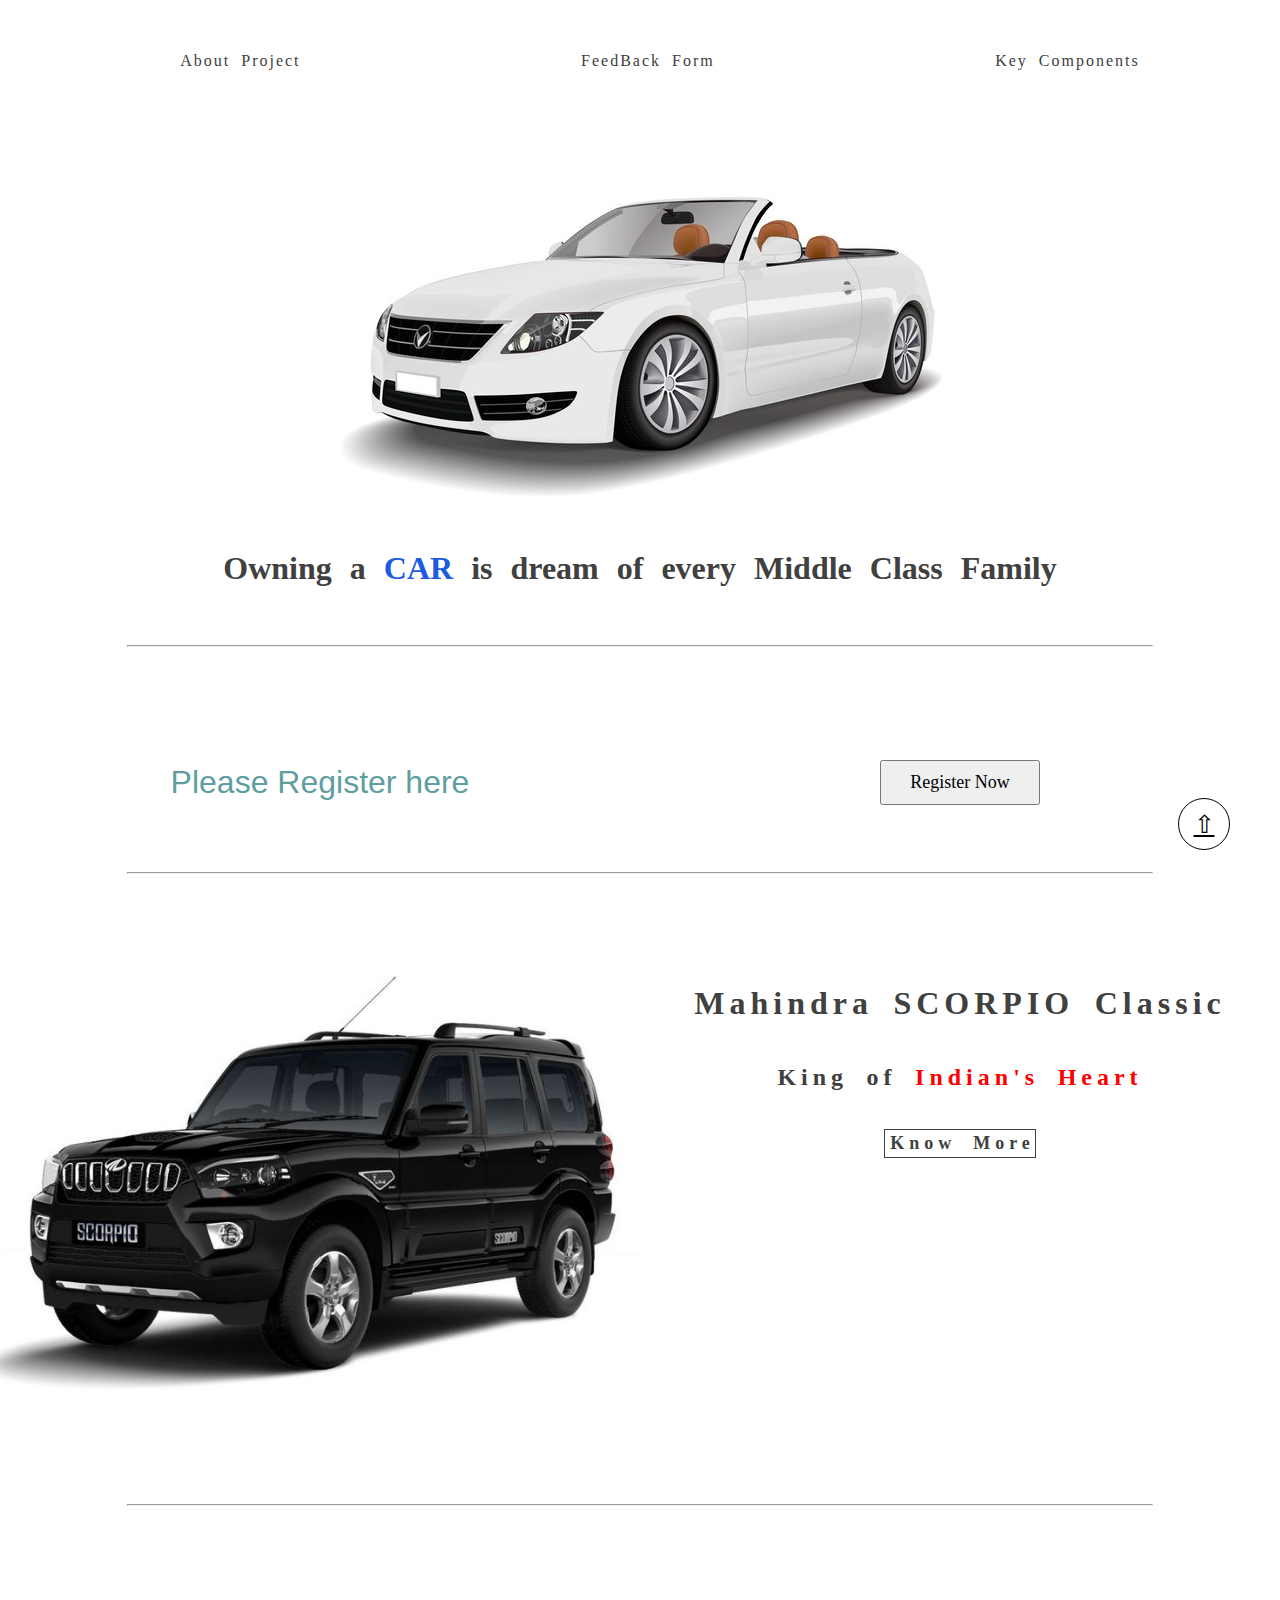
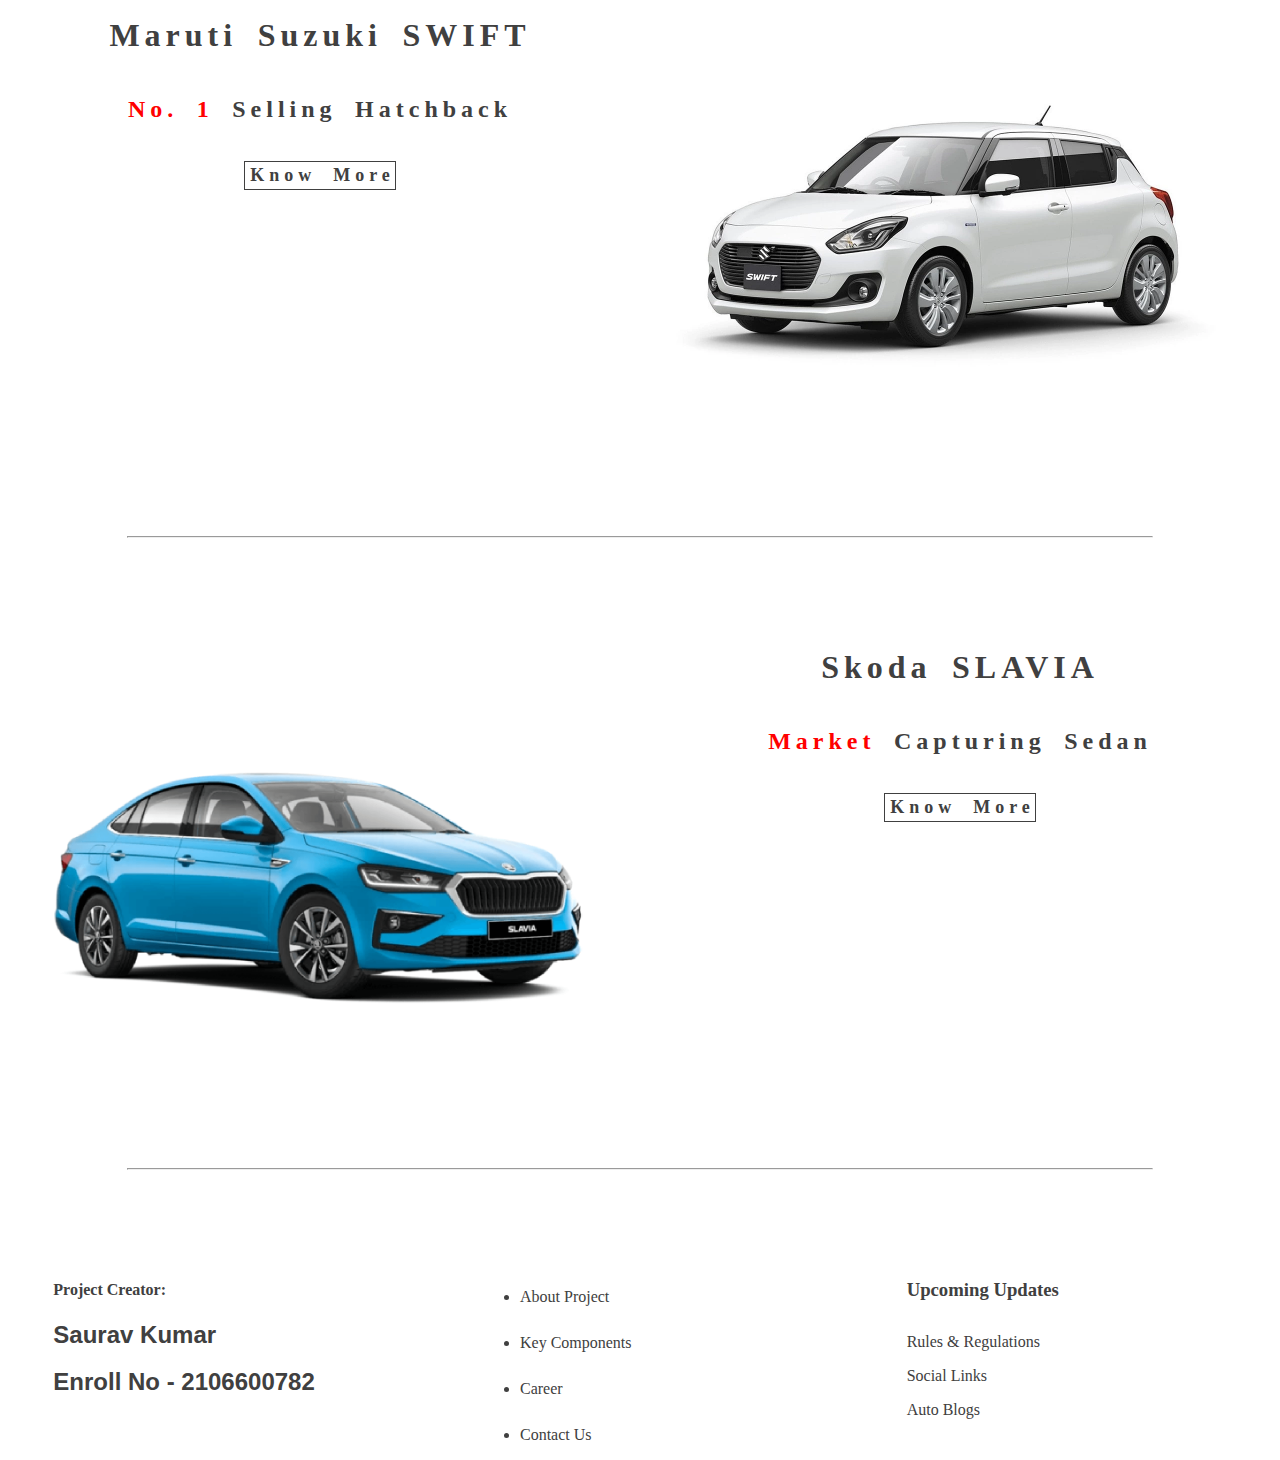
<file: index.html>
<!DOCTYPE html>
<html lang="en">

<head>
    <meta charset="UTF-8">
    <meta name="viewport" content="width=device-width, initial-scale=1.0">
    <title>Homepage</title>
    <link rel="stylesheet" href="style.css">

<body>
    <div id="nav-list">
        <ul class="list-items">
            <li><a id="project" href="AboutProject.html">About Project</a></li>
            <li><a id="form" href="feedback.html" onclick="scrolled()">FeedBack Form</a></li>
            <li><a id="components" href="components.html">Key Components</a></li>
        </ul>
    </div>

    <div class="image">
        <img src="image0.jpg" alt="All Cars">
    </div>

    <div id="dream-line">
        <h1>Owning a <span>CAR</span> is dream of every Middle Class Family</h1>
    </div>

    <hr>

    <div id="register" onclick="changePage()">
        <div id="regd">Please Register here</div>
        <div id="regbutton">
            <button class="register">Register Now</button>
            <!-- <button class="login">Login to continue</button> -->
        </div>
    </div>

    <hr>

    <div class="main-intro intro1">
        <div class="left-intro">
            <img src="image1.jpg" height="100%" width="100%" alt="">
        </div>
        <div class="right-intro">
            <h1>Mahindra SCORPIO Classic</h1>
            <h2>King of <span>Indian's Heart</span></h2>
            <p id="scorpioDetail" onclick="scorpio()">Know More</p>
        </div>
    </div>

    <hr>

    <div class="main-intro intro2">
        <div class="left-intro">
            <img src="image2.webp" height="100%" width="100%" alt="">
        </div>
        <div class="right-intro">
            <h1>Maruti Suzuki SWIFT</h1>
            <h2><span>No. 1</span> Selling Hatchback</h2>
            <p id="SwiftDetail" onclick="swift()">Know More</p>
        </div>
    </div>

    <hr>

    <div class="main-intro intro3">
        <div class="left-intro">
            <img src="image4.png" height="100%" width="100%" alt="">
        </div>
        <div class="right-intro">
            <h1>Skoda SLAVIA</h1>
            <h2><span>Market</span> Capturing Sedan</h2>
            <p id="slaviaDetail" onclick="slavia()">Know More</p>
        </div>
    </div>

    <!-- <hr>

    <div id="feedback-container">
        <form action="#" id="feedback">
        <div id="form-container">
            <h2>Vehicle Owner Feedback Form</h2>
            <form action="#" method="post">
                <div class="form-group">
                    <label for="name">Name:</label>
                    <input type="text" id="name" name="name" required>
                </div>
                <div class="form-group">
                    <label for="email">Email:</label>
                    <input type="text" id="email" name="email" required>
                </div>
                <div class="form-group">
                    <label for="vehicle_make">Vehicle Company:</label>
                    <input type="text" id="vehicle_make" name="vehicle_make" required>
                </div>
                <div class="form-group">
                    <label for="vehicle_model">Vehicle Model:</label>
                    <input type="text" id="vehicle_model" name="vehicle_model" required>
                </div>
                <div class="form-group">
                    <label for="feedback">Feedback:</label>
                    <textarea id="feedback" name="feedback" rows="5" required></textarea>
                </div>
                <div class="form-group">
                    <input type="submit" value="Submit">
                </div>
            </form>
        </div>
    </form>
    </div> -->

    <hr>

    <footer>
        <div class="footer-container">
            <div class="footer-first-column fsec">
                <h4>Project Creator:</h4>
                <h2>Saurav Kumar</h2>
                <h2>Enroll No - 2106600782</h2>
            </div>
            <div class="footer-secound-column fsec">
                <ul>
                    <li>About Project</li>
                    <li>Key Components</li>
                    <li>Career</li>
                    <li>Contact Us</li>
                </ul>
            </div>
            <div class="footer-third-column fsec">
                <h3>Upcoming Updates</h3>
                <p>Rules & Regulations</p>
                <p>Social Links</p>
                <p>Auto Blogs</p>
            </div>
        </div>
    </footer>

    <div class="scroll-up">
        <a href="#nav-list">&#8679;</a>
    </div>

    <script src="app.js"></script>

</body>
</html>
</file>
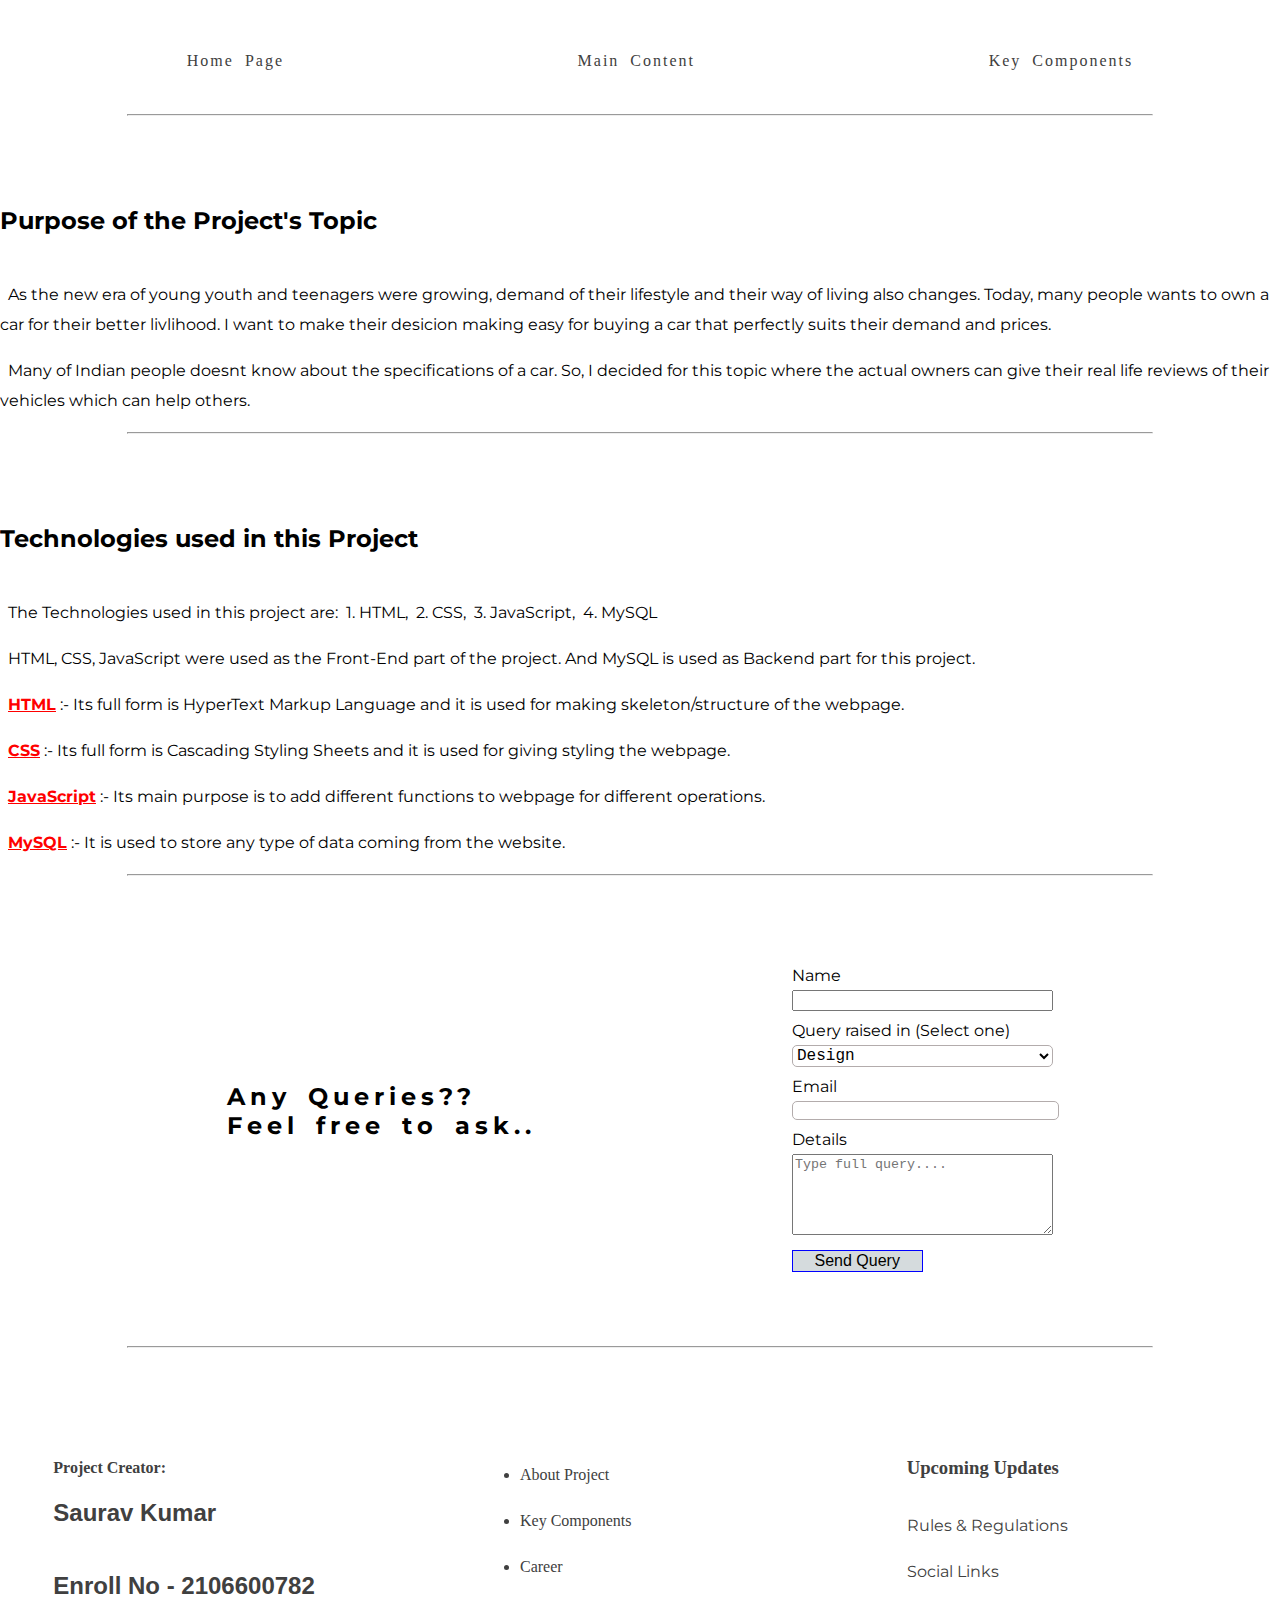
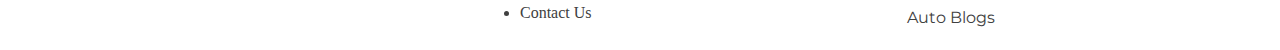
<file: AboutProject.html>
<!DOCTYPE html>
<html lang="en">

<head>
    <meta charset="UTF-8">
    <meta name="viewport" content="width=device-width, initial-scale=1.0">
    <title>About Project</title>
    <link rel="stylesheet" href="style.css">
    <link rel="stylesheet" href="style1.css">
    <link rel="preconnect" href="https://fonts.googleapis.com">
    <link rel="preconnect" href="https://fonts.gstatic.com" crossorigin>
    <link href="https://fonts.googleapis.com/css2?family=Montserrat:ital,wght@0,100..900;1,100..900&display=swap"
        rel="stylesheet">
</head>

<body>
    <div id="nav-list">
        <ul class="list-items">
            <li><a id="project" href="index.html">Home Page</a></li>
            <li><a id="form" href="#purpose">Main Content</a></li>
            <li><a id="components" href="components.html">Key Components</a></li>
        </ul>
    </div>

    <hr>

    <div id="purpose">
        <h2>Purpose of the Project's Topic</h2>
        <p>&nbsp As the new era of young youth and teenagers were growing, demand of their lifestyle and their way of
            living also changes. Today, many people wants to own a car for their better livlihood. I want to make their
            desicion making easy for buying a car that perfectly suits their demand and prices.</p>
        <p>&nbsp Many of Indian people doesnt know about the specifications of a car. So, I decided for this topic where
            the actual owners can give their real life reviews of their vehicles which can help others.</p>
    </div>

    <hr>

    <div id="technologies">
        <h2>Technologies used in this Project</h2>
        <p>&nbsp The Technologies used in this project are: &nbsp1. HTML, &nbsp2. CSS, &nbsp3. JavaScript, &nbsp4. MySQL
        </p>
        <p>&nbsp HTML, CSS, JavaScript were used as the Front-End part of the project. And MySQL is used as Backend part
            for this project.</p>
        <p>&nbsp <span>HTML</span> :- Its full form is HyperText Markup Language and it is used for making
            skeleton/structure of the webpage.</p>
        <p>&nbsp <span>CSS</span> :- Its full form is Cascading Styling Sheets and it is used for giving styling the
            webpage.</p>
        <p>&nbsp <span>JavaScript</span> :- Its main purpose is to add different functions to webpage for different
            operations.</p>
        <p>&nbsp <span>MySQL</span> :- It is used to store any type of data coming from the website.</p>
    </div>

    <hr>

    <form action="query.php" method="post">
        <div class="queries">
            <div class="left-query">
                <h2>Any Queries?? <br> Feel free to ask..</h2>
            </div>
            <div class="right-query">
                <label for="name">Name</label>
                <input type="text" value="" name="name" id="name">
                <label for="topic">Query raised in (Select one)</label>
                <select name="topic" id="options">
                    <option value="design">Design</option>
                    <option value="development">Development</option>
                    <option value="userInterface">User Interface</option>
                    <option value="other">Other</option>
                </select>
                <label for="email">Email</label>
                <input type="email" name="email" id="email">
                <label for="detail">Details</label>
                <textarea name="details" id="details" cols="30" rows="5" placeholder="Type full query...."></textarea>
                <button type="submit">Send Query</button>
            </div>
        </div>
    </form>

    <hr>

    <footer>
        <div class="footer-container">
            <div class="footer-first-column fsec">
                <h4>Project Creator:</h4>
                <h2>Saurav Kumar</h2>
                <h2>Enroll No - 2106600782</h2>
            </div>
            <div class="footer-secound-column fsec">
                <ul>
                    <li>About Project</li>
                    <li>Key Components</li>
                    <li>Career</li>
                    <li>Contact Us</li>
                </ul>
            </div>
            <div class="footer-third-column fsec">
                <h3>Upcoming Updates</h3>
                <p>Rules & Regulations</p>
                <p>Social Links</p>
                <p>Auto Blogs</p>
            </div>
        </div>
    </footer>
</body>

</html>
</file>
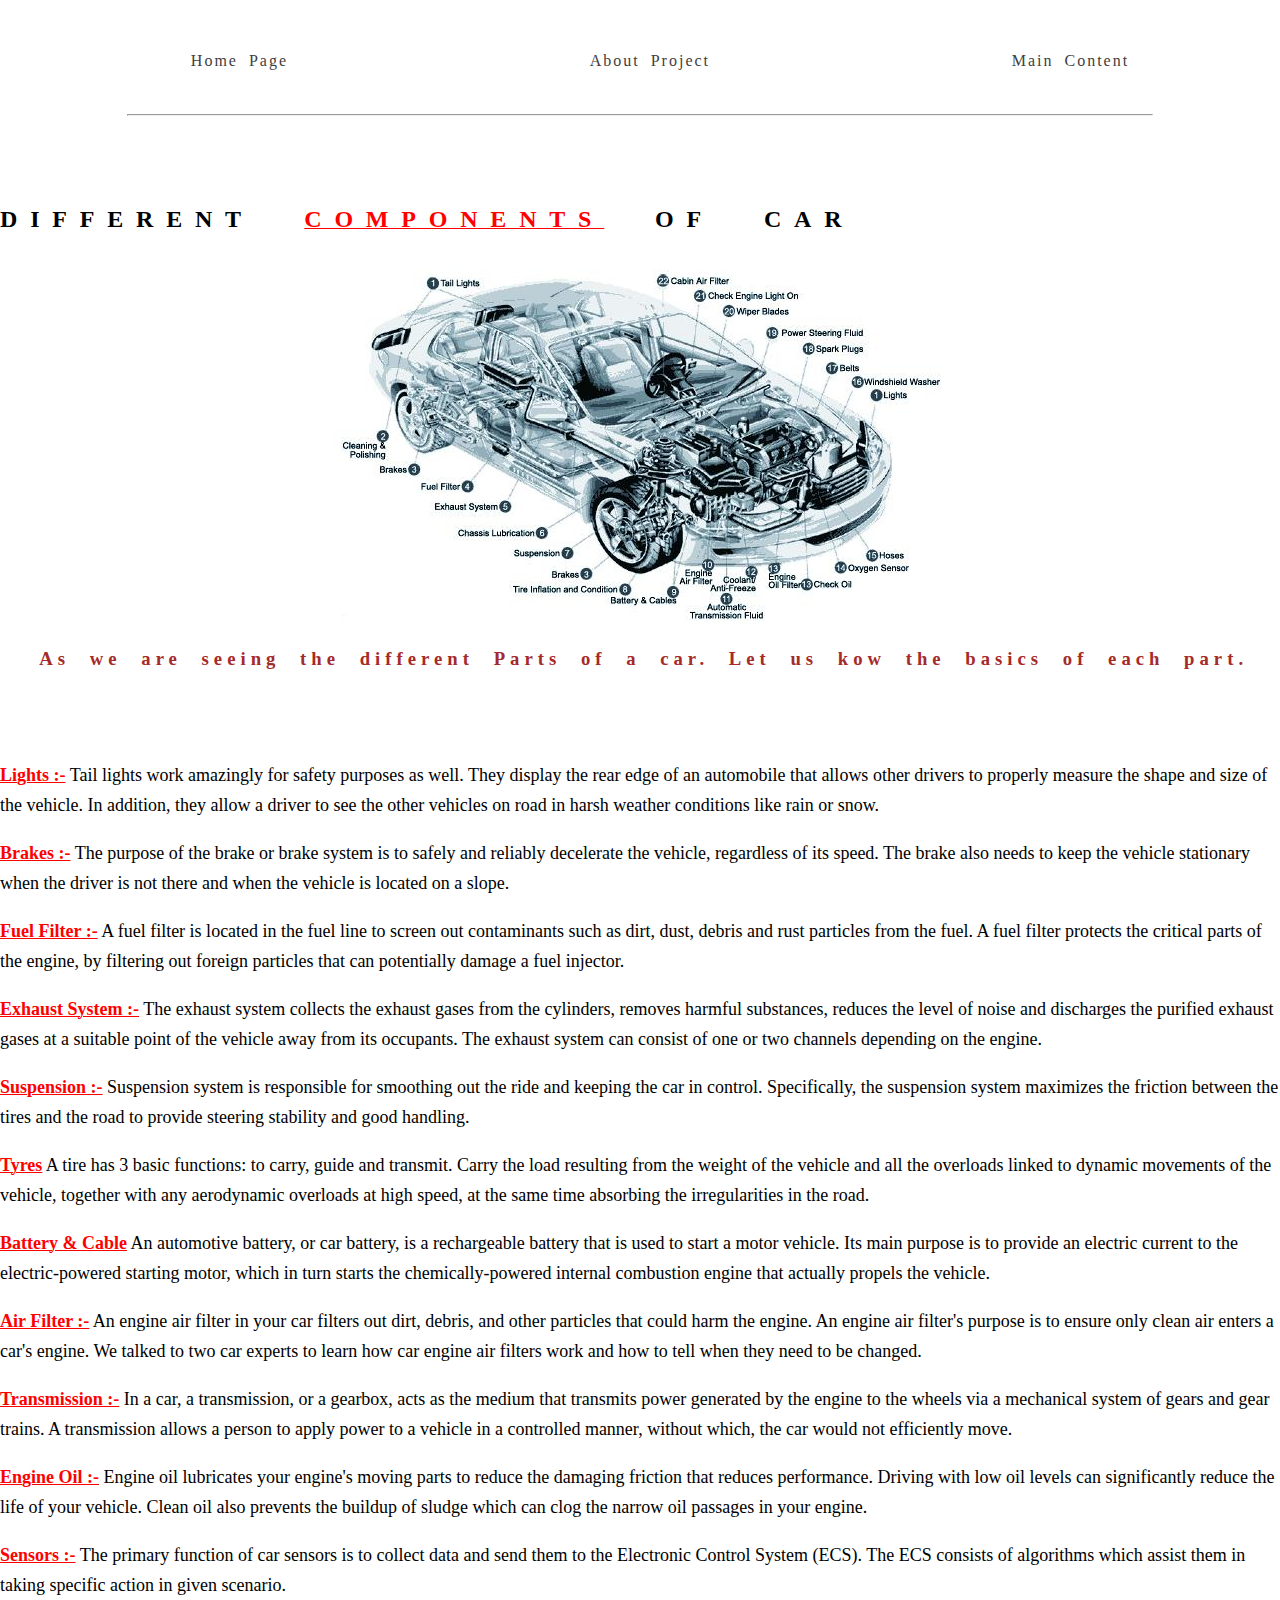
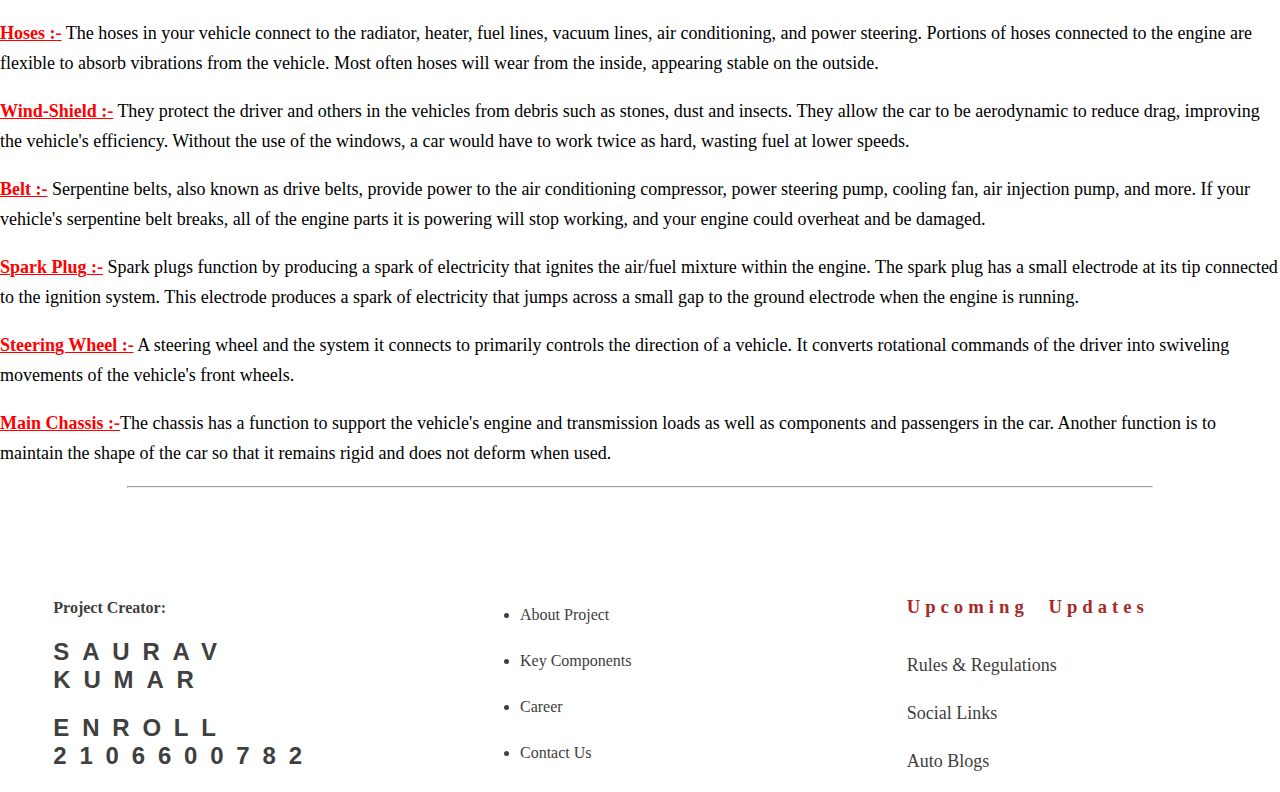
<file: components.html>
<!DOCTYPE html>
<html lang="en">
<head>
    <meta charset="UTF-8">
    <meta name="viewport" content="width=device-width, initial-scale=1.0">
    <title>Car Components</title>
    <link rel="stylesheet" href="style.css">
    <link rel="stylesheet" href="style2.css">
</head>
<body>
    <div id="nav-list">
        <ul class="list-items">
            <li><a id="project" href="index.html">Home Page</a></li>
            <li><a id="form" href="AboutProject.html">About Project</a></li>
            <li><a id="components" href="#component">Main Content</a></li>
        </ul>
    </div>

    <hr>

    <div id="component">
        <h2>Different <span>components</span> of car</h2>
        <div class="imagecar"><img src="structure.jpg" alt="blue animated car"></div>
    </div>

    <h3>&nbsp;&nbsp;As we are seeing the different Parts of a car. Let us kow the basics of each part.</h3>

    <p><span>Lights :-</span> Tail lights work amazingly for safety purposes as well. They display the rear edge of an automobile that allows other drivers to properly measure the shape and size of the vehicle. In addition, they allow a driver to see the other vehicles on road in harsh weather conditions like rain or snow.</p>

    <p><span>Brakes :-</span> The purpose of the brake or brake system is to safely and reliably decelerate the vehicle, regardless of its speed. The brake also needs to keep the vehicle stationary when the driver is not there and when the vehicle is located on a slope.</p>

    <p><span>Fuel Filter :-</span> A fuel filter is located in the fuel line to screen out contaminants such as dirt, dust, debris and rust particles from the fuel. A fuel filter protects the critical parts of the engine, by filtering out foreign particles that can potentially damage a fuel injector.</p>

    <p><span>Exhaust System :-</span> The exhaust system collects the exhaust gases from the cylinders, removes harmful substances, reduces the level of noise and discharges the purified exhaust gases at a suitable point of the vehicle away from its occupants. The exhaust system can consist of one or two channels depending on the engine.</p>

    <p><span>Suspension :-</span> Suspension system is responsible for smoothing out the ride and keeping the car in control. Specifically, the suspension system maximizes the friction between the tires and the road to provide steering stability and good handling.</p>

    <p><span>Tyres</span> A tire has 3 basic functions: to carry, guide and transmit. Carry the load resulting from the weight of the vehicle and all the overloads linked to dynamic movements of the vehicle, together with any aerodynamic overloads at high speed, at the same time absorbing the irregularities in the road.</p>

    <p><span>Battery & Cable</span> An automotive battery, or car battery, is a rechargeable battery that is used to start a motor vehicle. Its main purpose is to provide an electric current to the electric-powered starting motor, which in turn starts the chemically-powered internal combustion engine that actually propels the vehicle.</p>

    <p><span>Air Filter :-</span> An engine air filter in your car filters out dirt, debris, and other particles that could harm the engine. An engine air filter's purpose is to ensure only clean air enters a car's engine. We talked to two car experts to learn how car engine air filters work and how to tell when they need to be changed.</p>

    <p><span>Transmission :-</span> In a car, a transmission, or a gearbox, acts as the medium that transmits power generated by the engine to the wheels via a mechanical system of gears and gear trains. A transmission allows a person to apply power to a vehicle in a controlled manner, without which, the car would not efficiently move.</p>

    <p><span>Engine Oil :-</span> Engine oil lubricates your engine's moving parts to reduce the damaging friction that reduces performance. Driving with low oil levels can significantly reduce the life of your vehicle. Clean oil also prevents the buildup of sludge which can clog the narrow oil passages in your engine.</p>

    <p><span>Sensors :-</span> The primary function of car sensors is to collect data and send them to the Electronic Control System (ECS). The ECS consists of algorithms which assist them in taking specific action in given scenario.</p>

    <p><span>Hoses :-</span> The hoses in your vehicle connect to the radiator, heater, fuel lines, vacuum lines, air conditioning, and power steering. Portions of hoses connected to the engine are flexible to absorb vibrations from the vehicle. Most often hoses will wear from the inside, appearing stable on the outside.</p>

    <p><span>Wind-Shield :-</span> They protect the driver and others in the vehicles from debris such as stones, dust and insects. They allow the car to be aerodynamic to reduce drag, improving the vehicle's efficiency. Without the use of the windows, a car would have to work twice as hard, wasting fuel at lower speeds.</p>

    <p><span>Belt :-</span> Serpentine belts, also known as drive belts, provide power to the air conditioning compressor, power steering pump, cooling fan, air injection pump, and more. If your vehicle's serpentine belt breaks, all of the engine parts it is powering will stop working, and your engine could overheat and be damaged.</p>

    <p><span>Spark Plug :-</span> Spark plugs function by producing a spark of electricity that ignites the air/fuel mixture within the engine. The spark plug has a small electrode at its tip connected to the ignition system. This electrode produces a spark of electricity that jumps across a small gap to the ground electrode when the engine is running.</p>

    <p><span>Steering Wheel :-</span> A steering wheel and the system it connects to primarily controls the direction of a vehicle. It converts rotational commands of the driver into swiveling movements of the vehicle's front wheels.</p>

    <p><span>Main Chassis :-</span>The chassis has a function to support the vehicle's engine and transmission loads as well as components and passengers in the car. Another function is to maintain the shape of the car so that it remains rigid and does not deform when used.</p>

    <hr>

    <footer>
        <div class="footer-container">
            <div class="footer-first-column fsec">
                <h4>Project Creator:</h4>
                <h2>Saurav Kumar</h2>
                <h2>Enroll 2106600782</h2>
            </div>
            <div class="footer-secound-column fsec">
                <ul>
                    <li>About Project</li>
                    <li>Key Components</li>
                    <li>Career</li>
                    <li>Contact Us</li>
                </ul>
            </div>
            <div class="footer-third-column fsec">
                <h3>Upcoming Updates</h3>
                <p>Rules & Regulations</p>
                <p>Social Links</p>
                <p>Auto Blogs</p>
            </div>
        </div>
    </footer>
</body>
</html>
</file>
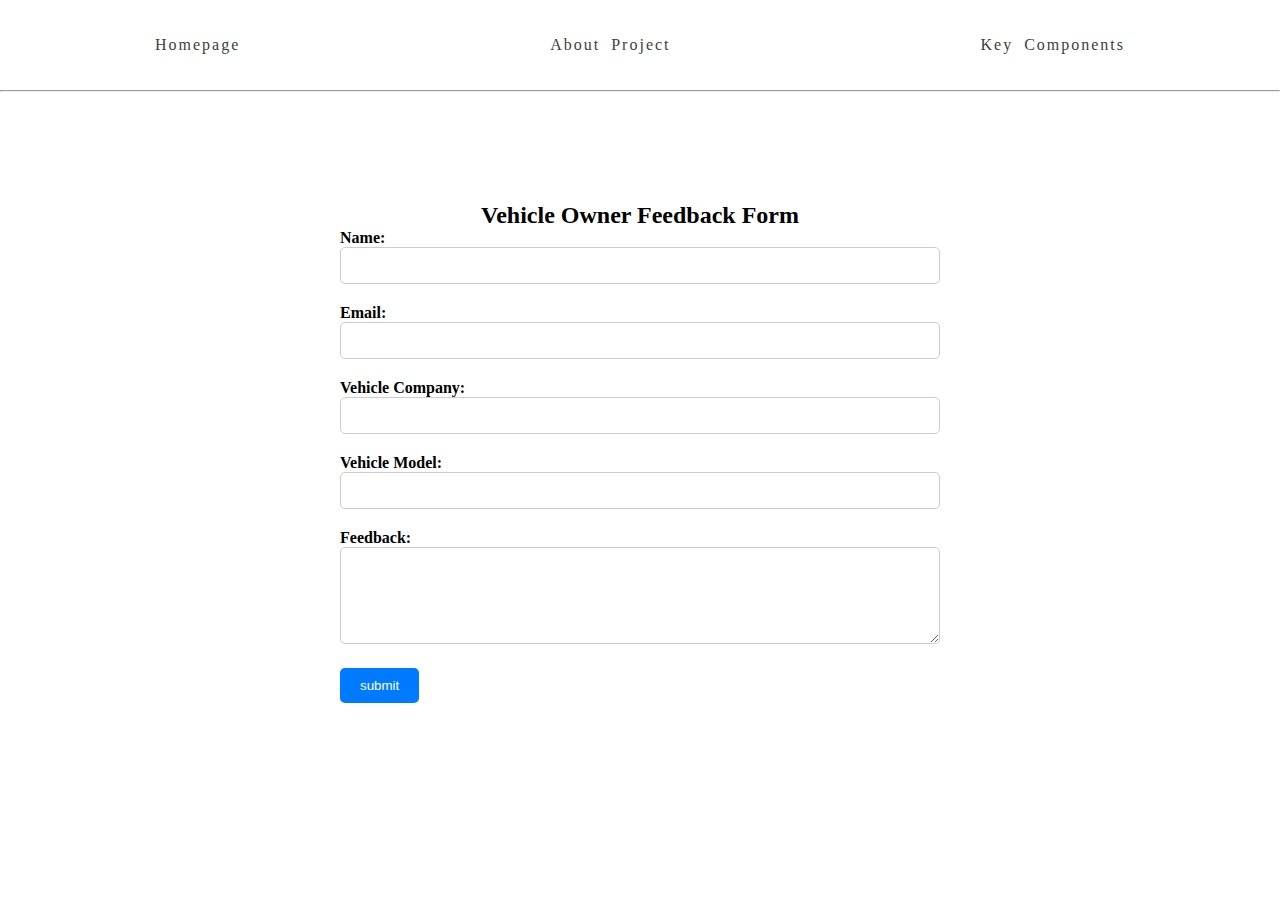
<file: feedback.html>
<!DOCTYPE html>
<html lang="en">
<head>
    <meta charset="UTF-8">
    <meta name="viewport" content="width=device-width, initial-scale=1.0">
    <title>FeedBack Form</title>
    <link rel="stylesheet" href="feedback.css">
</head>
<body>
    <div id="nav-list">
        <ul class="list-items">
            <li><a id="project" href="index.html">Homepage</a></li>
            <li><a id="formForm" href="AboutProject.html">About Project</a></li>
            <li><a id="components" href="components.html">Key Components</a></li>
        </ul>
    </div>

    <hr>

    <div id="feedback-container">
        <div id="form-container">
            <h2>Vehicle Owner Feedback Form</h2>
            <form action="fback.php" method="post" id="form" onsubmit="return validateForm()">
                <div class="form-group">
                    <label for="name">Name:</label>
                    <input type="text" id="name" name="fname" required>
                </div>
                <div class="form-group">
                    <label for="email">Email:</label>
                    <input type="text" id="email" name="email" required>
                </div>
                <div class="form-group">
                    <label for="vehicle_make">Vehicle Company:</label>
                    <input type="text" id="vehicle_make" name="vmake" required>
                </div>
                <div class="form-group">
                    <label for="vehicle_model">Vehicle Model:</label>
                    <input type="text" id="vehicle_model" name="vmodel" required>
                </div>
                <div class="form-group">
                    <label for="feedback">Feedback:</label>
                    <textarea id="feedback" name="fback" rows="5" required></textarea>
                </div>
                <div class="form-group">
                    <input type="submit" value="submit">
                </div>
            </form>
        </div>
    </div>

    <script src="feedback.js"></script>
</body>
</html>
</file>
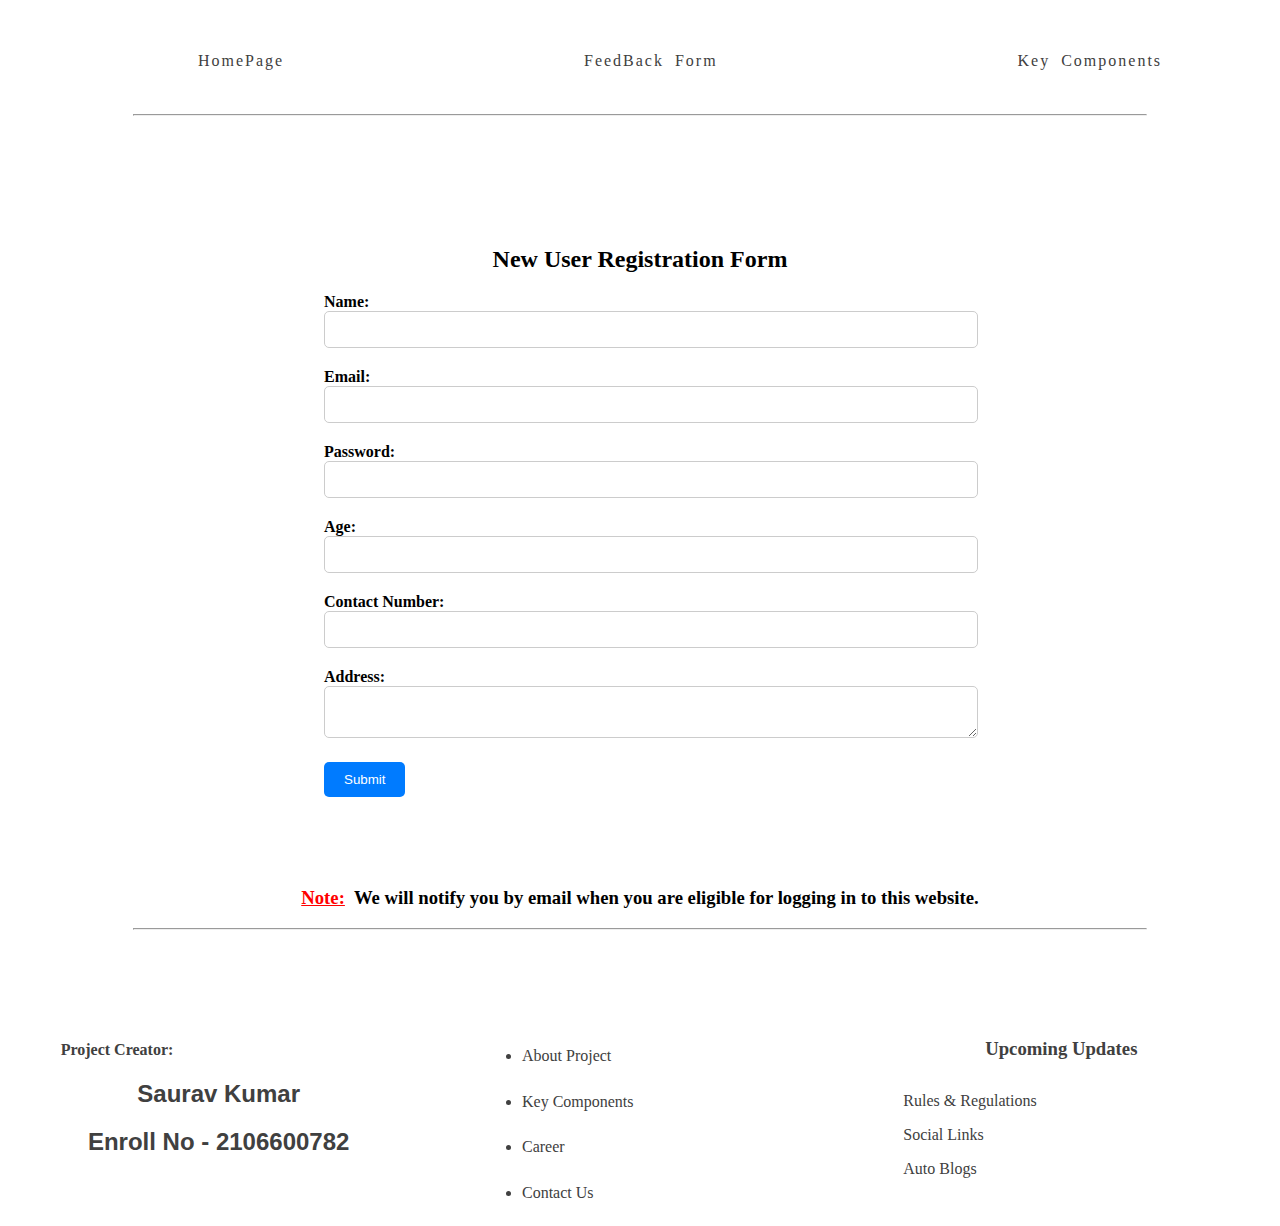
<file: register.html>
<!DOCTYPE html>
<html lang="en">
<head>
    <meta charset="UTF-8">
    <meta name="viewport" content="width=device-width, initial-scale=1.0">
    <title>Register page</title>


<style>
#nav-list{
    width: 100%;
    height: 10vh;
}
.list-items{
    height: 10vh;
    width: 100%;
    display: flex;
    justify-content: space-around;
    align-items: center;
    /* text-decoration: none; */
    list-style-type: none;
}
.list-items li a{
    position: relative;
    text-decoration: none;
    color: #404040;
    letter-spacing: 2px;
    word-spacing: 5px;
    transition: 0.5s all ease-in-out; 
}

.list-items li a:hover{
    border-bottom: 1px solid #f75e06;
    color: #f75e06;
}

hr{
    margin-bottom: 10vh;
    width: 80%;
    color: whitesmoke;
}

#form-container {
    width: 50%;
    margin: 50px auto;
    background-color: #fff;
    padding: 20px;
    border-radius: 10px;
    /* box-shadow: 0 0 10px rgba(0, 0, 0, 0.1); */
}
h2 {
    text-align: center;
}
.form-group {
    margin-bottom: 20px;
}
label {
    display: block;
    font-weight: bold;
}
input[type="text"], input[type="number"],
textarea, input[type="password"] {
    width: 100%;
    padding: 10px;
    border: 1px solid #ccc;
    border-radius: 5px;
}
input[type="number"]{
    appearance: textfield;
}
input[type="submit"] {
    padding: 10px 20px;
    background-color: #007bff;
    color: #fff;
    border: none;
    border-radius: 5px;
    cursor: pointer;
}
input[type="submit"]:hover {
    background-color: #0056b3;
}

h3{
    display: flex;
    justify-content: center;
}
.note{
    text-decoration: 0.5px underline;
    color: red;
    font-weight: 700;
}

.footer-container{
    color: #404040;
    display: flex;
    justify-content: space-around;
    /* border: 1px solid black; */
}

.fsec{
    /* border: 1px solid red; */
    width: 25%;
}

.footer-first-column h2{
    color: #404040;
    font-family: 'Segoe UI', Tahoma, Geneva, Verdana, sans-serif;
}

.footer-secound-column ul li{
    margin-top: 10%;
    transition: 0.5s;
    /* transform: scaleY(-1); */
    /* border-bottom: 0.5px solid #404040; */
}

.footer-third-column h3{
    margin-bottom: 10%;
}
.footer-third-column p{
    margin-bottom: 5%;
}
</style>

</head>

<body>
    <div id="nav-list">
        <ul class="list-items">
            <li><a id="project" href="index.html">HomePage</a></li>
            <li><a id="formm" href="feedback.html">FeedBack Form</a></li>
            <li><a id="components" href="components.html">Key Components</a></li>
        </ul>
    </div>

    <hr>

    <div id="feedback-container">
        <!-- <form action="#" method="POST" id="feedback"> -->
        <div id="form-container">
            <h2>New User Registration Form</h2>
            <form action="submit.php" method="POST">
                <div class="form-group">
                    <label for="name">Name:</label>
                    <input type="text" id="name" name="name" required>
                </div>
                <div class="form-group">
                    <label for="email">Email:</label>
                    <input type="text" id="email" name="email" required>
                </div>
                <div class="form-group">
                    <label for="password">Password:</label>
                    <input type="password" id="password" name="password" required>
                </div>
                <div class="form-group">
                    <label for="age">Age:</label>
                    <input type="number" id="age" name="age" required>
                </div>
                <div class="form-group">
                    <label for="phone">Contact Number:</label>
                    <input type="number" id="phone" name="phone" required>
                </div>
                <div class="form-group">
                    <label for="address">Address:</label>
                    <textarea id="address" name="address" required></textarea>
                </div>
                <div class="form-group">
                    <input type="submit" value="Submit">
                </div>
            </form>
        </div>
    <!-- </form> -->
    <h3><span class="note">Note: </span>&nbsp; We will notify you by email when you are eligible for logging in to this website.</h3>
    </div>

    <hr>

    <footer>
        <div class="footer-container">
            <div class="footer-first-column fsec">
                <h4>Project Creator:</h4>
                <h2>Saurav Kumar</h2>
                <h2>Enroll No - 2106600782</h2>
            </div>
            <div class="footer-secound-column fsec">
                <ul>
                    <li>About Project</li>
                    <li>Key Components</li>
                    <li>Career</li>
                    <li>Contact Us</li>
                </ul>
            </div>
            <div class="footer-third-column fsec">
                <h3>Upcoming Updates</h3>
                <p>Rules & Regulations</p>
                <p>Social Links</p>
                <p>Auto Blogs</p>
            </div>
        </div>
    </footer>
</body>
</html>
</file>
<file: style.css>
html{
    scroll-behavior: smooth;
}

body{
    margin: 0;
    padding: 0;
    box-sizing: border-box;
    /* border: 5px solid black; */
}

/*------------Code for Navigation Bar goes down from here-------------*/

#nav-list{
    width: 100%;
    height: 10vh;
}
.list-items{
    height: 10vh;
    width: 100;
    display: flex;
    justify-content: space-around;
    align-items: center;
    /* text-decoration: none; */
    list-style-type: none;
}
.list-items li a{
    position: reative;
    text-decoration: none;
    color: #404040;
    letter-spacing: 2px;
    word-spacing: 5px;
    transition: 0.5s all ease-in-out; 
}

.list-items li a:hover{
    border-bottom: 1px solid #f75e06;
    color: #f75e06;
}



/*--------Code for intro image goes from here--------*/

.image{
    display: flex;
    justify-content: center;
    align-items: center;
    /* width: 100%; */
    /* height: 50%; */
    /* background-size: cover; */
}

/*--------Code for dream line goes from here--------*/

#dream-line{
    display: flex;
    flex-direction: column;
    align-items: center;
    /* border: 1px solid red; */
}

#dream-line h1{
    color: #404040;
    margin-top: 0px;
    margin-bottom: 50px;
    word-spacing: 10px;
}
#dream-line h1 span{
    color: rgb(29, 91, 224);
    /* text-decoration: underline; */
}

/*-------- Code for registration and login goes from here --------*/

#register{
    /* border: 1px solid black; */
    margin-bottom: 5vh;
    display: flex;
    justify-content: space-around;
    align-items: center;
    height: 10vh;
}
#regd, #regbutton{
    /* border: 1px solid red; */
    width: 25%;
    display: flex;
    justify-content: center;
    align-items: center;
    height: 100%;
}
#regd{
    font-family: Impact, Haettenschweiler, 'Arial Narrow Bold', sans-serif;
    font-weight: 500;
    font-size: xx-large;
    color: cadetblue;
}
.register{
    cursor: pointer;
    width: 50%;
    height: 50%;
    font-size: large;
    font-family: Georgia, 'Times New Roman', Times, serif;
    &:hover{
        border: 1px solid cadetblue;
        border-radius: 10px;
        color: cadetblue;
        background: #fff;
        letter-spacing: 1px;
    }
}

/*--------Code for vehile image & info goes from here--------*/

.main-intro{
    width: 100%;
    height: 50vh;
    display: flex;
    margin-bottom: 10vh;
}

.left-intro{
    width: 50%;
    object-fit: cover;
    /* object-position: left; */
}
.left-intro img{
    object-fit: contain;
}

.right-intro{
    color: #404040;
    width: 50%;
    height: 50vh;
    display: flex;
    flex-direction: column;
    /* justify-content: left; */
    align-items: center;
    word-spacing: 7.5px;
    letter-spacing: 5px;
}

.right-intro h2 span{
    color: red;
}

.right-intro p{
    padding-left: 5px;
    font-weight: bold;
    background-color: white;
    border: 1px solid #404040;
    /* border-radius: 10px; */
    /* transition: 10s; */
    cursor: pointer;
    line-height: 1.5;
    font-size: large;
}

/* .right-intro p:hover{
    color: white;
    background-color: #000;
    cursor: pointer;
} */

/*--------Code for secound image goes from here--------*/
.intro2{
    flex-direction: row-reverse;
}

/*--------Code for third image goes from here--------*/



/*--------Code for hr goes from here--------*/

hr{
    margin-bottom: 10vh;
    width: 80%;
    color: whitesmoke;
}


/*--------Code for Footer Section goes from here--------*/

.footer-container{
    color: #404040;
    display: flex;
    justify-content: space-around;
    /* border: 1px solid black; */
}

.fsec{
    /* border: 1px solid red; */
    width: 25%;
}

.footer-first-column h2{
    color: #404040;
    font-family: 'Segoe UI', Tahoma, Geneva, Verdana, sans-serif;
}

.footer-secound-column ul li{
    margin-top: 10%;
    transition: 0.5s;
    /* transform: scaleY(-1); */
    /* border-bottom: 0.5px solid #404040; */
}

.footer-third-column h3{
    margin-bottom: 10%;
}
.footer-third-column p{
    margin-bottom: 5%;
}

/*--------Code for scroll to top button--------*/

.scroll-up{
    position: fixed;
    text-decoration: none;
    bottom: 50px;
    right: 50px;
    width: 50px;
    height: 50px;
    background-color: #fff;
    border: 1px solid black;
    border-radius: 50%;
    display: flex;
    justify-content: center;
    align-items: center;
}

.scroll-up a{
    font-size: 25px;
    /* background-color: #000; */
    color: #000;
}
</file>
<file: style1.css>
h2{
    font-family: "Montserrat", sans-serif;
    font-optical-sizing: auto;
    font-weight: weight;
    font-style: normal;
    margin-bottom: 5vh;
}
p{
    font-family: "Montserrat", sans-serif;
    font-optical-sizing: auto;
    font-weight: weight;
    font-style: normal;
    line-height: 30px;
}

span{
    color: red;
    text-decoration: underline;
    font-weight: bold;
}

.queries{
    display: flex;
    justify-content: center;
    align-items: center;
    /* border: 1px solid red; */
    margin-bottom: 5%;
}
.left-query{
    margin-right: 10%;
    /* border: 1px solid black; */
    word-spacing: 5px;
    letter-spacing: 5px;
}
.right-query{
    height: 100%;
    /* border: 1px solid black; */
    font-family: "Montserrat", sans-serif;
    margin-left: 10%;
    display: flex;
    flex-direction: column;
    align-items: left;
    justify-content: center;
    /* border: 1px solid black; */
}
#name{
    margin-bottom: 10px;
    height: 10%;
}
#options{
    margin-top: 5px;
    margin-bottom: 10px;
    height: 15%;
    font-size: 01rem;
    width: 100%;
    background-color: #fff;
    border: 0.5px solid #b3acac;
    font-family: monospace;
    border-radius: 5px;
}
#email{
    margin-top: 5px;
    margin-bottom: 10px;
    width: 100%;
    border-radius: 5px;
    border: 1px solid #b3acac;
    height: 10%;
    font-family: sans-serif;
}

button{
    margin-bottom: 5px;
    font-size: medium;
    background-color: rgb(213, 219, 221);
    border: 1px solid blue;
    margin: 10px 0px;
    transition: 0.5s;
    width: 50%;
}
button:hover{
    font-size: medium;
    background-color: rgb(44, 168, 209);
    border: 1px solid blue;
    border-radius: 10px;
    margin: 10px 0px ;
    width: 100%;
}

.right-query input[type="text"], .right-query input[type="email"], .right-query textarea {
    margin-bottom: 5px;
    margin-top: 5px;
}
</file>
<file: style2.css>
h2{
    text-transform: uppercase;
    word-spacing: 2.5vw;
    letter-spacing: 1vw;
}

.imagecar{
    display: flex;
    justify-content: center;
    align-items: center;
}

span{
    color: red;
    font-weight: bold;
    text-decoration: underline 0.5px;
}

h3{
    font-family: Cambria, Cochin, Georgia, Times, 'Times New Roman', serif;
    letter-spacing: 5px;
    word-spacing: 10px;
    color: brown;
    margin-bottom: 10vh;
}

p{
    font-size: large;
    font-family: fantasy;
    line-height: 30px;
    /* margin-bottom: 25px; */
}
</file>
<file: feedback.css>
*{
    margin: 0;
    padding: 0;
    box-sizing: border-box;
}

/*-------- Code of nav bar goes from here --------*/
#nav-list{
    width: 100%;
    height: 10vh;
}
.list-items{
    height: 10vh;
    width: 100;
    display: flex;
    justify-content: space-around;
    align-items: center;
    /* text-decoration: none; */
    list-style-type: none;
}
.list-items li a{
    text-decoration: none;
    color: #404040;
    letter-spacing: 2px;
    word-spacing: 5px;
}

.list-items li a:hover{
    border-bottom: 1px solid #404040;
}

/*-------- Code for feedback form goes from here --------*/

#form-container {
    width: 50%;
    margin: 50px auto;
    background-color: #fff;
    padding: 20px;
    border-radius: 10px;
    /* box-shadow: 0 0 10px rgba(0, 0, 0, 0.1); */
}
h2 {
    text-align: center;
}
.form-group {
    margin-bottom: 20px;
}
label {
    display: block;
    font-weight: bold;
}
input[type="text"],
textarea {
    width: 100%;
    padding: 10px;
    border: 1px solid #ccc;
    border-radius: 5px;
}
input[type="submit"] {
    padding: 10px 20px;
    background-color: #007bff;
    color: #fff;
    border: none;
    border-radius: 5px;
    cursor: pointer;
}
input[type="submit"]:hover {
    background-color: #0056b3;
}

/*--------Code for hr goes from here--------*/

hr{
    margin-bottom: 10vh;
    width: 100%;
    color: whitesmoke;
}
</file>
